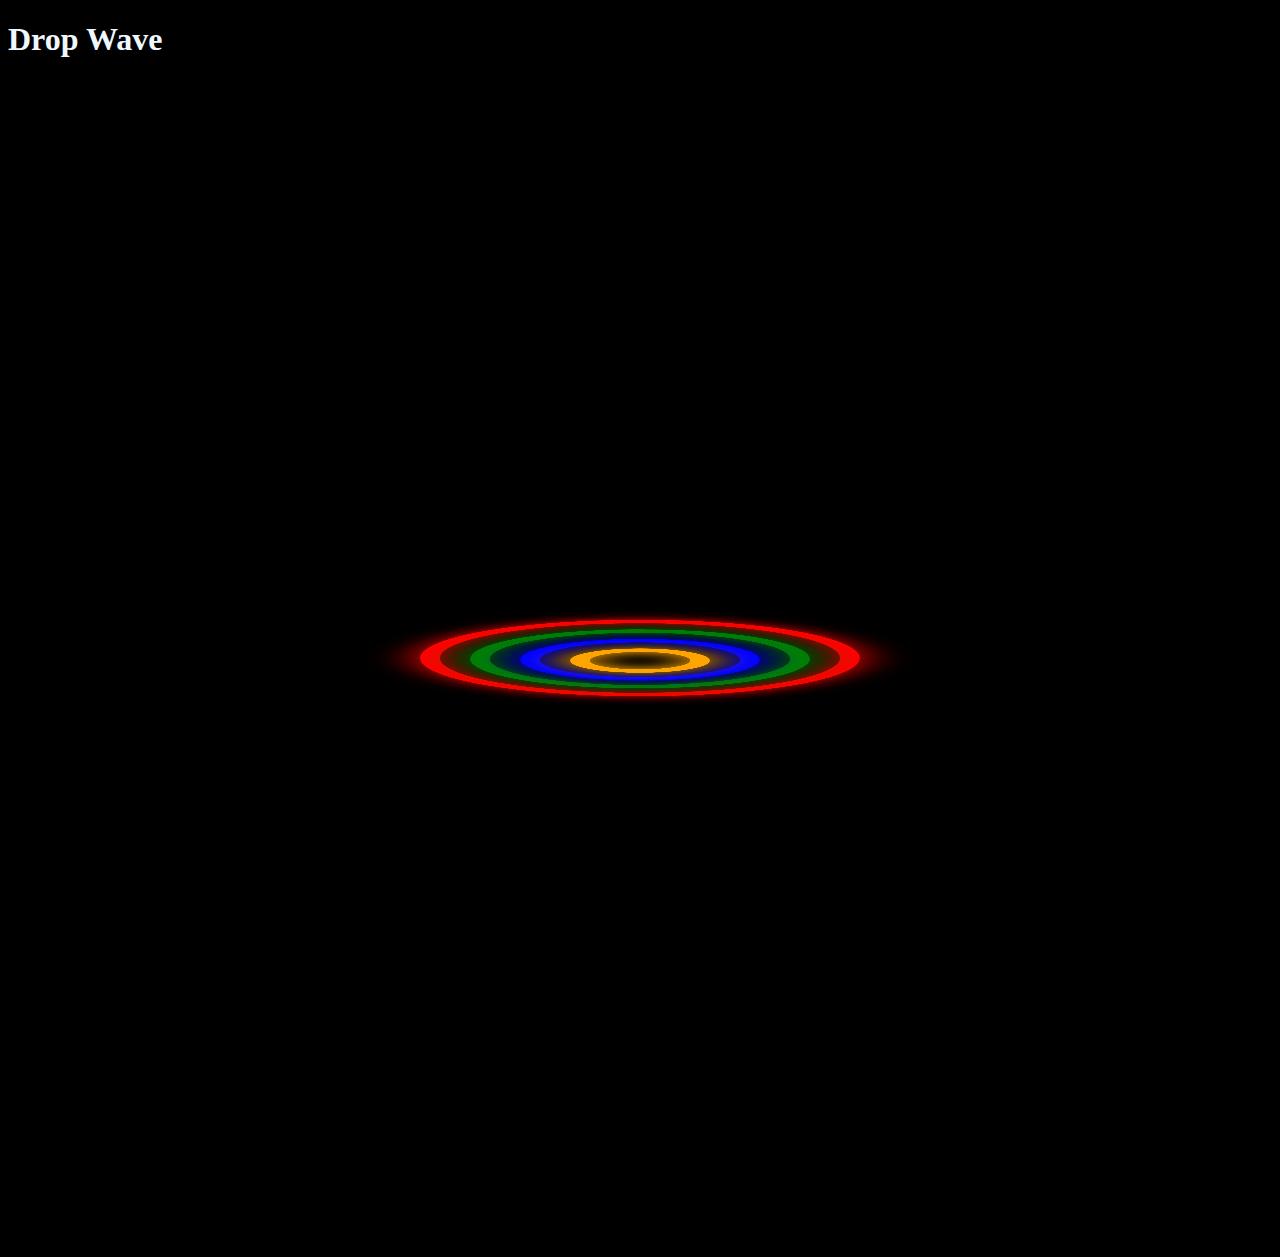
<file: HTML/Cactus_Basket_ball.html>
<!DOCTYPE html>
<html lang="en">
<head>
    <meta charset="UTF-8">
    <meta http-equiv="X-UA-Compatible" content="IE=edge">
    <meta name="viewport" content="width=device-width, initial-scale=1.0">
    <title>Document</title>
    <style>
        body{
            background-color: black;
        }
        @keyframes animate {
            0%{
                transform: translate(0);
            }
            25%{
                transform: translateY(500px);
                animation-duration: 2s;
            }
            50%{
                transform: translate(0);
            }
            75%{
                transform: translateY(-500px);
                animation-duration: 2s;
            }
            100%{
                transform: translate(0);
                animation-duration: 2s;
            }
        }
        .box{
            margin: 30%;
            transform: rotateX(100deg);
        }
        .circle{
            animation-name: animate;
            animation-duration: 5s;
            animation-iteration-count: infinite;
            animation-timing-function: linear;
        }
        .circle1{
            height: 400px;
            width: 400px;
            border: 20px solid red;
            box-shadow: 0 0 50px red,
            inset 0 0 50px red;
            border-radius: 50%;
            /* animation-delay: .5s; */
        }
        .circle2{
            margin-top: 25px;
            height: 300px;
            width: 300px;
            border: 20px solid green;
            box-shadow: 0 0 50px green,
            inset 0 0 50px green;
            border-radius: 50%;
            /* animation-delay: 1s; */
        }
        .circle3{
            margin-top: 25px;
            height: 200px;
            width: 200px;
            border: 20px solid blue;
            box-shadow: 0 0 50px blue,
            inset 0 0 50px blue;
            border-radius: 50%;
            /* animation-delay: 1.5s; */
        }
        .circle4{
            margin-top: 25px;
            height: 100px;
            width: 100px;
            border: 20px solid orange;
            box-shadow: 0 0 50px orange,
            inset 0 0 50px orange;
            border-radius: 50%;
            /* animation-delay: 2s; */
        }
        /* div{
            height: 600px;
            width: 300px;
            display: flex;
            justify-content: space-between;
        }
        @keyframes cactus_plant{
            0%{
                transform: translate(0,0);
            }
            50%{
                transform: translate(-250px,0);
            }
            100%{
                transform: translate(0,0);
            }
        }
        @keyframes ball_jump{
           0%{
                transform: translate(0,0);
            }
            50%{
                transform: translate(0,-250px);
            }
            100%{
                transform: translate(0,0);
            }
}
        .cactus{
            margin-top: 500px;
            height: 100px;
            width: 100px;
            animation-name: cactus_plant;
            animation-duration: 3s;
            animation-iteration-count: infinite;
            animation-timing-function: linear;
        }
        .ball{
            margin-top: 550px;
            margin-left: 100px;
            height: 50px;
            width: 50px;
            animation-name: ball_jump;
            animation-duration: 3s;
            animation-timing-function: linear;
            animation-iteration-count: infinite;
        } */
    </style>
</head>
<body>
    <h1 style="color: aliceblue;">Drop Wave</h1>
    <!-- <center>
        <div>
            <img class="ball" src="../IMAGE/basketball.png" alt="">
            <img class="cactus" src="../IMAGE/cactus.webp" alt="">
        </div>
    </center> -->
    <center>
        <div class="box">
            <div class="circle circle1">
                <div class="circle circle2">
                    <div class="circle circle3">
                        <div class="circle circle4"></div>
                    </div>
                </div>
            </div>
        </div>
    </center>
</body>
</html>
</file>
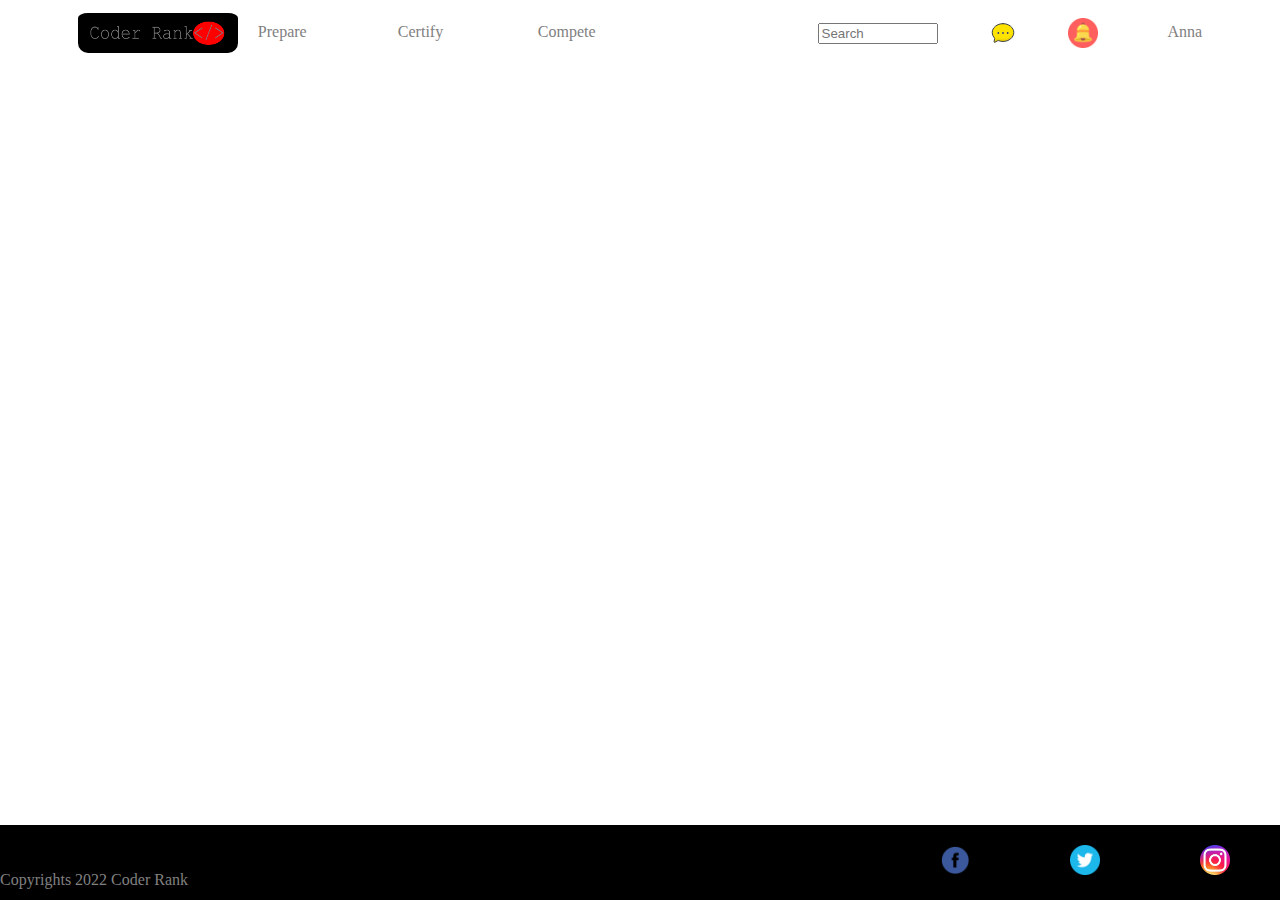
<file: HTML/Certify.html>
<!DOCTYPE html>
<html lang="en">
<head>
    <meta charset="UTF-8">
    <meta http-equiv="X-UA-Compatible" content="IE=edge">
    <meta name="viewport" content="width=device-width, initial-scale=1.0">
    <title>Document</title>
    <link rel="stylesheet" href="../CSS/Home.css">
</head>
<body>
    <div class="fixed_head_nav_bar">
        <div class="nav_bar_left">
            <img src="../IMAGE/coder_rank.png" alt="">
            <a href="./Home.html">Prepare</a>
            <a href="#">Certify</a>
            <a href="./Compete.html">Compete</a>
        </div>
        <div class="nav_bar_right">
            <div class="search_bar">
                <form>
                    <input type="search" placeholder="Search">
                </form>
            </div>
            <div class="msg">
                <a href=""><img src="../IMAGE/message_logo.svg" alt=""></a>
            </div>
            <div class="notifi">
                <a href=""><img src="../IMAGE/noti.webp" alt=""></a>
            </div>
            <div class="member">
                <a href="">Anna</a>
            </div>
        </div>
    </div>
    <div class="footer">
        <div class="footer_left">
            <p>
                Copyrights 2022 Coder Rank
            </p>
        </div>
        <div class="footer_right">
            <a href=""><img src="../IMAGE/fb.webp" alt=""></a>
            <a href=""><img src="../IMAGE/twitter.webp" alt=""></a>
            <a href=""><img src="../IMAGE/insta.png" alt=""></a>
        </div>
    </div>
</body>
</html>
</file>
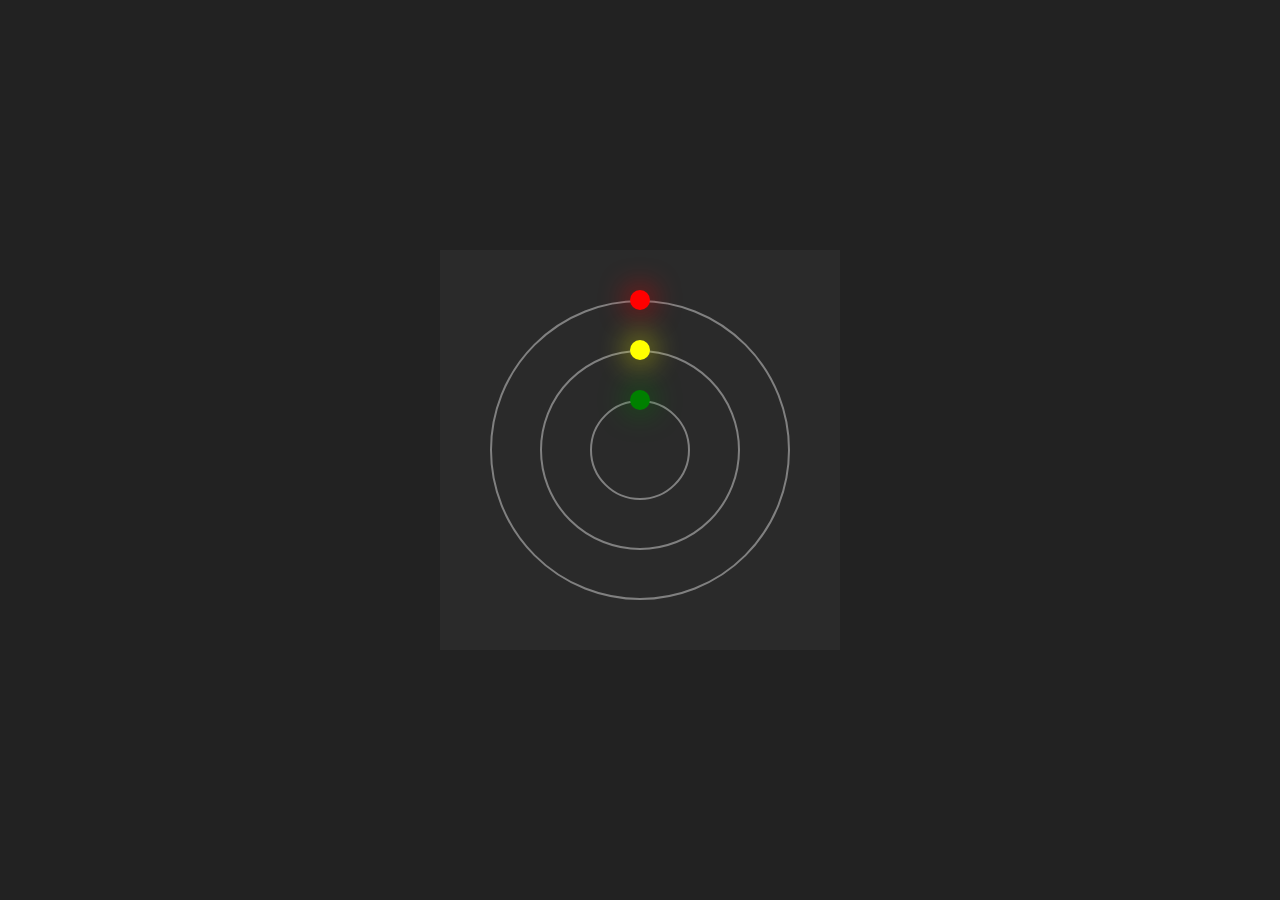
<file: HTML/Circle.html>
<!DOCTYPE html>
<html lang="en">
<head>
    <meta charset="UTF-8">
    <meta http-equiv="X-UA-Compatible" content="IE=edge">
    <meta name="viewport" content="width=device-width, initial-scale=1.0">
    <title>Document</title>
    <style>
        *{
            margin: 0;
            padding: 0;
            box-sizing: border-box;
        }
        body{
            display: flex;
            justify-content: center;
            align-items: center;
            min-height: 100vh;
            background-color: #222; 
        }
        .loader{
            position: relative;
            height: 400px;
            width: 400px;
            background-color: #2a2a2a;
            display: flex;
            justify-content: center;
            align-items: center;
        }
        @keyframes clock {
            0%{
                transform: rotate(0deg);
            }
            100%{
                transform: rotate(360deg);
            }
        }
        .circle{
            position: absolute;
            height: 300px;
            width: 300px;
            border: 2px solid gray;
            border-radius: 50%;
            animation: clock;
            animation-duration: 6s;
            animation-timing-function: linear;
            animation-iteration-count: infinite;
        }
        .circle2{
            height: 200px;
            width: 200px;
            animation: clock;
            animation-duration: 20s;
            animation-timing-function: linear;
            animation-iteration-count: infinite;
        }
        .circle3{
            height: 100px;
            width: 100px;
            animation: clock;
            animation-duration: 40s;
            animation-timing-function: linear;
            animation-iteration-count: infinite;
        }
        .circle::before{
            content: '';
            position: absolute;
            width: 20px;
            height: 20px;
            top: -12px;
            left: 50%;
            border-radius: 50%;
            transform: translateX(-50%);
            background: var(--clr);
            box-shadow: 0 0 30px var(--clr);

        }
    </style>
</head>
<body>
    <div class="loader">
        <div class="circle" style="--clr:red"></div>
        <div class="circle circle2" style="--clr:yellow"></div>
        <div class="circle circle3" style="--clr:green"></div>
    </div>
</body>
</html>
</file>
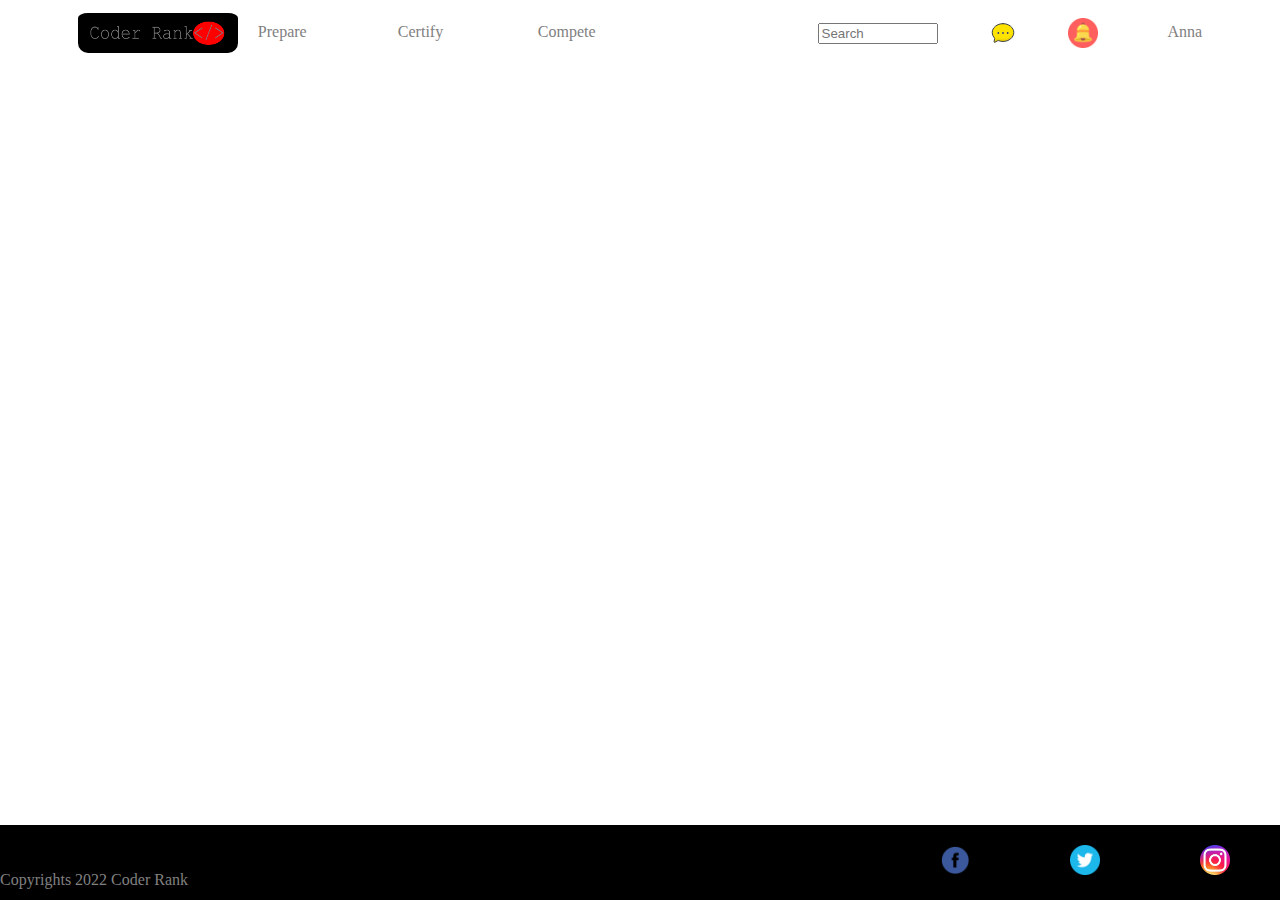
<file: HTML/Compete.html>
<!DOCTYPE html>
<html lang="en">
<head>
    <meta charset="UTF-8">
    <meta http-equiv="X-UA-Compatible" content="IE=edge">
    <meta name="viewport" content="width=device-width, initial-scale=1.0">
    <title>Document</title>
    <link rel="stylesheet" href="../CSS/Home.css">
</head>
<body>
    <div class="fixed_head_nav_bar">
        <div class="nav_bar_left">
            <img src="../IMAGE/coder_rank.png" alt="">
            <a href="./Home.html">Prepare</a>
            <a href="./Certify.html">Certify</a>
            <a href="#">Compete</a>
        </div>
        <div class="nav_bar_right">
            <div class="search_bar">
                <form>
                    <input type="search" placeholder="Search">
                </form>
            </div>
            <div class="msg">
                <a href=""><img src="../IMAGE/message_logo.svg" alt=""></a>
            </div>
            <div class="notifi">
                <a href=""><img src="../IMAGE/noti.webp" alt=""></a>
            </div>
            <div class="member">
                <a href="">Anna</a>
            </div>
        </div>
    </div>
    <div class="footer">
        <div class="footer_left">
            <p>
                Copyrights 2022 Coder Rank
            </p>
        </div>
        <div class="footer_right">
            <a href=""><img src="../IMAGE/fb.webp" alt=""></a>
            <a href=""><img src="../IMAGE/twitter.webp" alt=""></a>
            <a href=""><img src="../IMAGE/insta.png" alt=""></a>
        </div>
    </div>
</body>
</html>
</file>
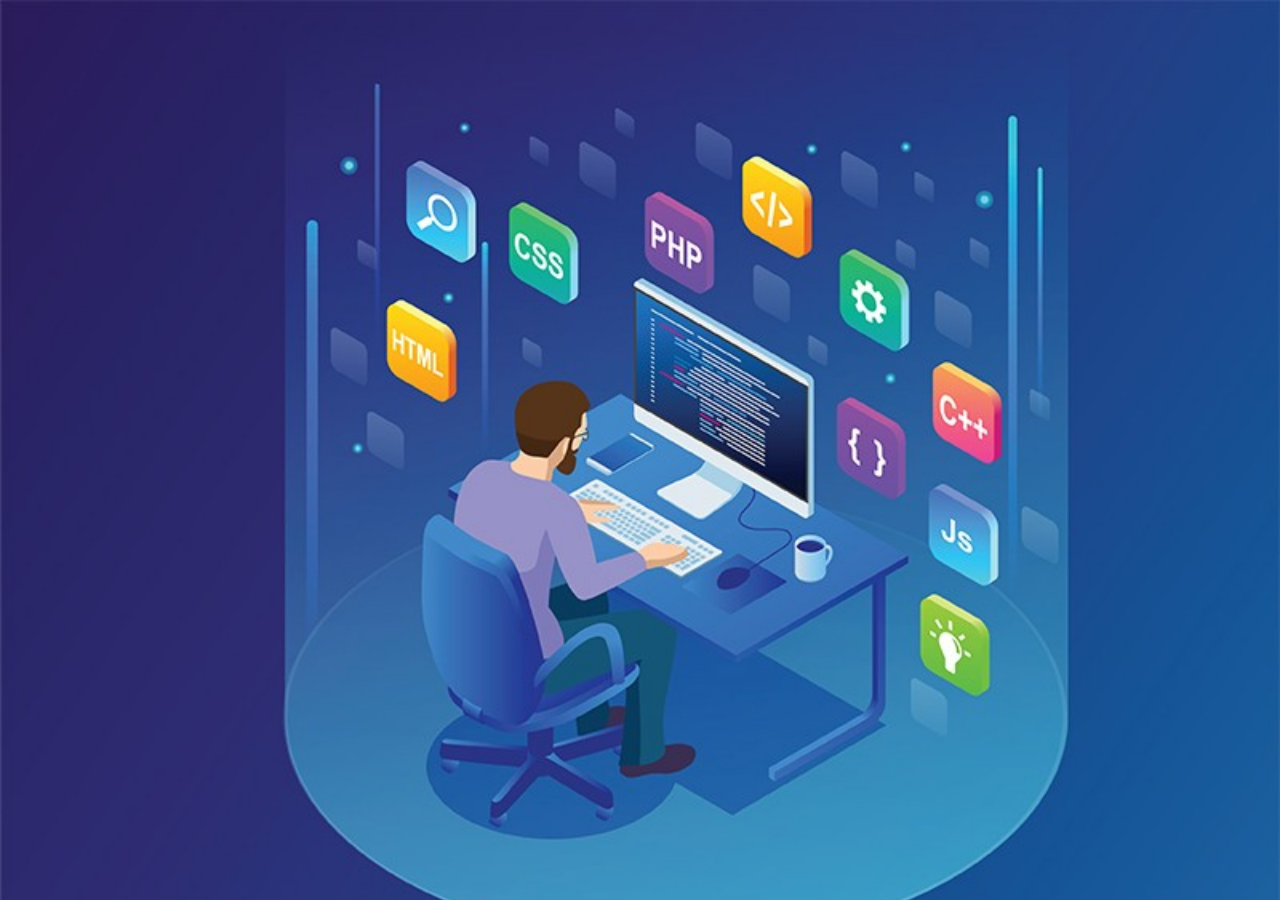
<file: HTML/Developer_Img.html>
<!DOCTYPE html>
<html lang="en">
<head>
    <meta charset="UTF-8">
    <meta http-equiv="X-UA-Compatible" content="IE=edge">
    <meta name="viewport" content="width=device-width, initial-scale=1.0">
    <title>Document</title>
</head>
<body style="background-image: url(../IMAGE/web_developer_person.jpg); background-size: cover;">
</body>
</html>
</file>
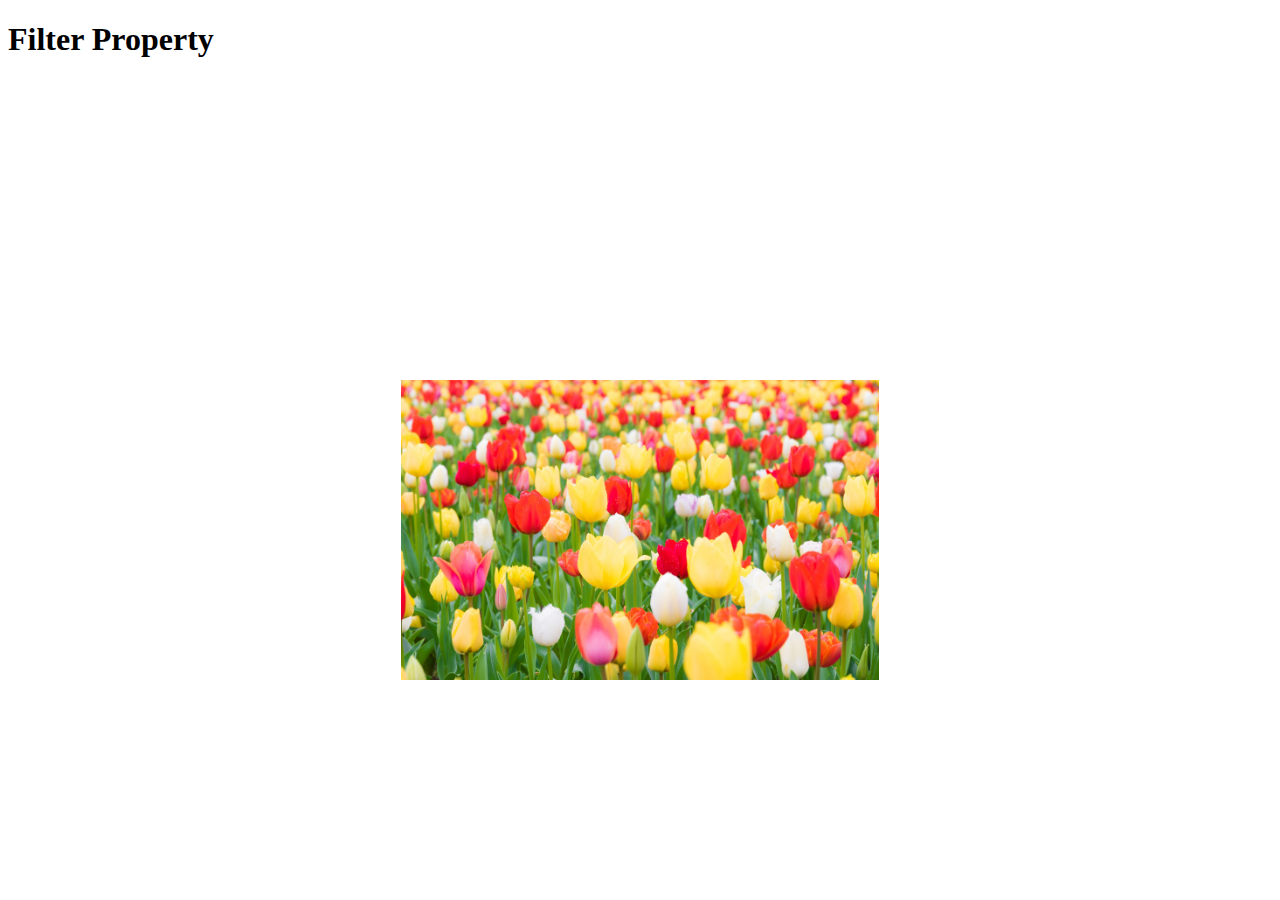
<file: HTML/Filter_flower.html>
<!DOCTYPE html>
<html lang="en">
<head>
    <meta charset="UTF-8">
    <meta http-equiv="X-UA-Compatible" content="IE=edge">
    <meta name="viewport" content="width=device-width, initial-scale=1.0">
    <title>Document</title>
    <style>
        img{
            margin-top: 300px;
            height: 300px;
            width: auto;
            animation-name: flower;
            animation-duration: 36s;
            animation-iteration-count: 1;
        }
        @keyframes flower {
            1%{
                filter: none;
                animation-duration: 3s;
            }7%{
                filter: blur(5px);
                animation-duration: 3s;
            }10%{
                filter: brightness(50%);
                animation-duration: 3s;
            }15%{
                filter: contrast(50%);
                animation-duration: 3s;
            }25%{
                filter: drop-shadow(8px 8px 10px gray);
                animation-duration: 3s;
            }40%{
                filter: grayscale(10%);
                animation-duration: 3s;
            }50%{
                filter: hue-rotate(90deg);
                animation-duration: 3s;
            }60%{
                filter: invert(100%);
                animation-duration: 3s;
            }70%{
                filter: opacity(40%);
                animation-duration: 3s;
            }80%{
                filter: saturate(3);
                animation-duration: 3s;
            }90%{
                filter: sepia(60%);
                animation-duration: 3s;
            }
            100%{
                filter: grayscale(50%) drop-shadow(5px 5px 3px black);
                animation-duration: 3s;
            }
        }
    </style>
</head>
<body>
    <h1>Filter Property</h1>
    <center>
        <img src="../IMAGE/flower.jpg">
    </center>    
</body>
</html>
</file>
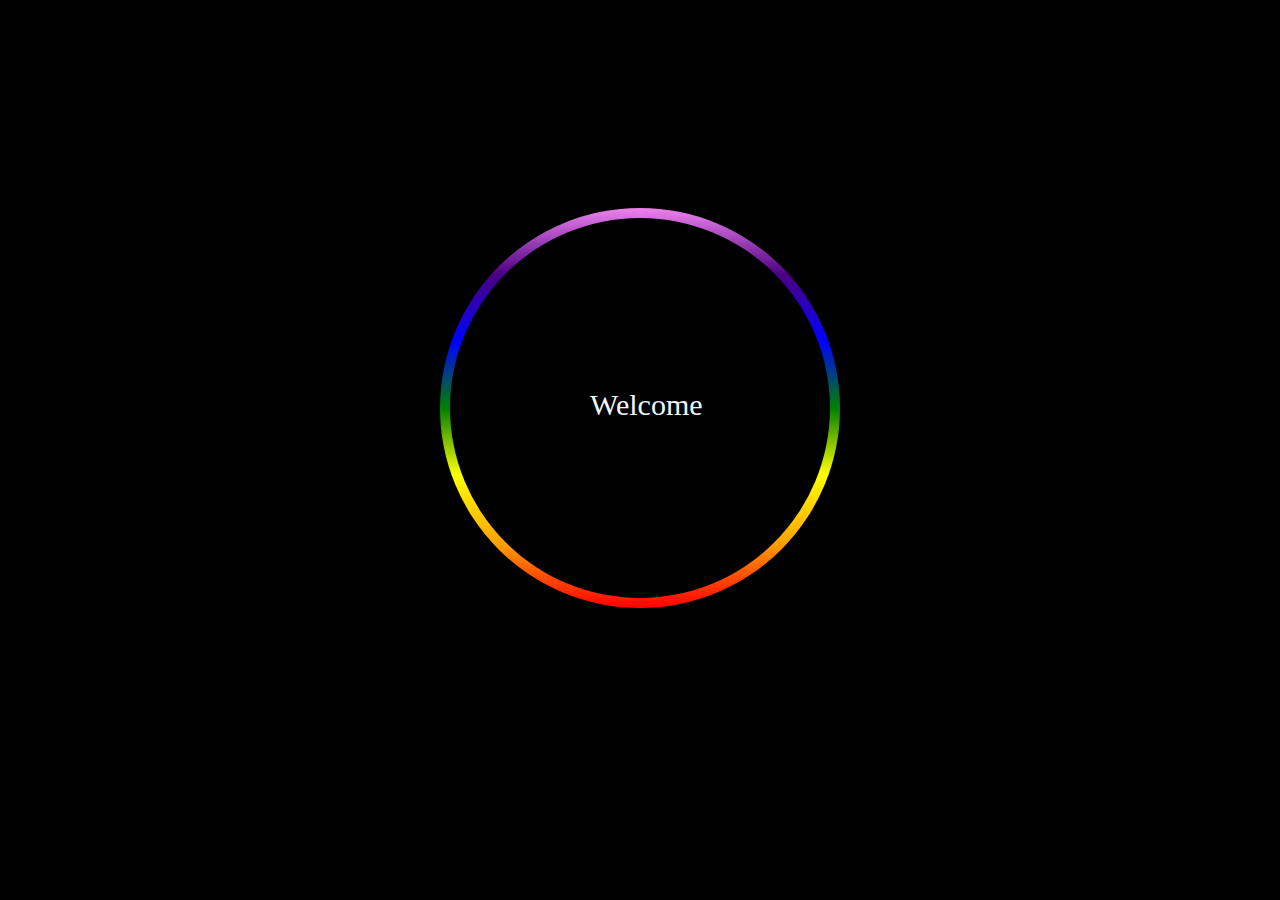
<file: HTML/Gradient.html>
<!DOCTYPE html>
<html lang="en">
<head>
    <meta charset="UTF-8">
    <meta http-equiv="X-UA-Compatible" content="IE=edge">
    <meta name="viewport" content="width=device-width, initial-scale=1.0">
    <title>Document</title>
    <style>
        body{
            display: flex;
            justify-content: center;
            align-content: center;
            background-color: rgb(0, 0, 0);
        }
        .main_box{
            position: relative;
            height: 800px;
            width: 800px;
            background-color: black;
            /* border-radius: 50%; */
        }
        @keyframes circle1 {
            0%{
                transform: rotate(0deg);
            }
            100%{
                transform: rotate(360deg);
            }
        }
        .circle1{
            position: absolute;
            height: 400px;
            width: 400px;
            border-radius: 50%;
            left: 200px;
            top: 200px;
            background-image: linear-gradient(violet,indigo,blue,green,yellow,orange,red);
            animation-name: circle1;
            animation-duration: 3s;
            animation-iteration-count: infinite;
            animation-timing-function: linear;
        }
        .circle2{
            position: absolute;
            height: 380px;
            width: 380px;
            background-color: black;
            border-radius: 50%;
            left: 210px;
            top: 210px;
        }
        .circle2>p{
            position: absolute;
            color: aliceblue;
            font-size: 30px;
            top: 140px;
            left: 140px;
        }
    </style>
</head>

<body>
    <div class="main_box">
        <div class="circle1"></div>
        <div class="circle2">
            <p>Welcome</p>
        </div>
    </div>
</body>
</html>
</file>
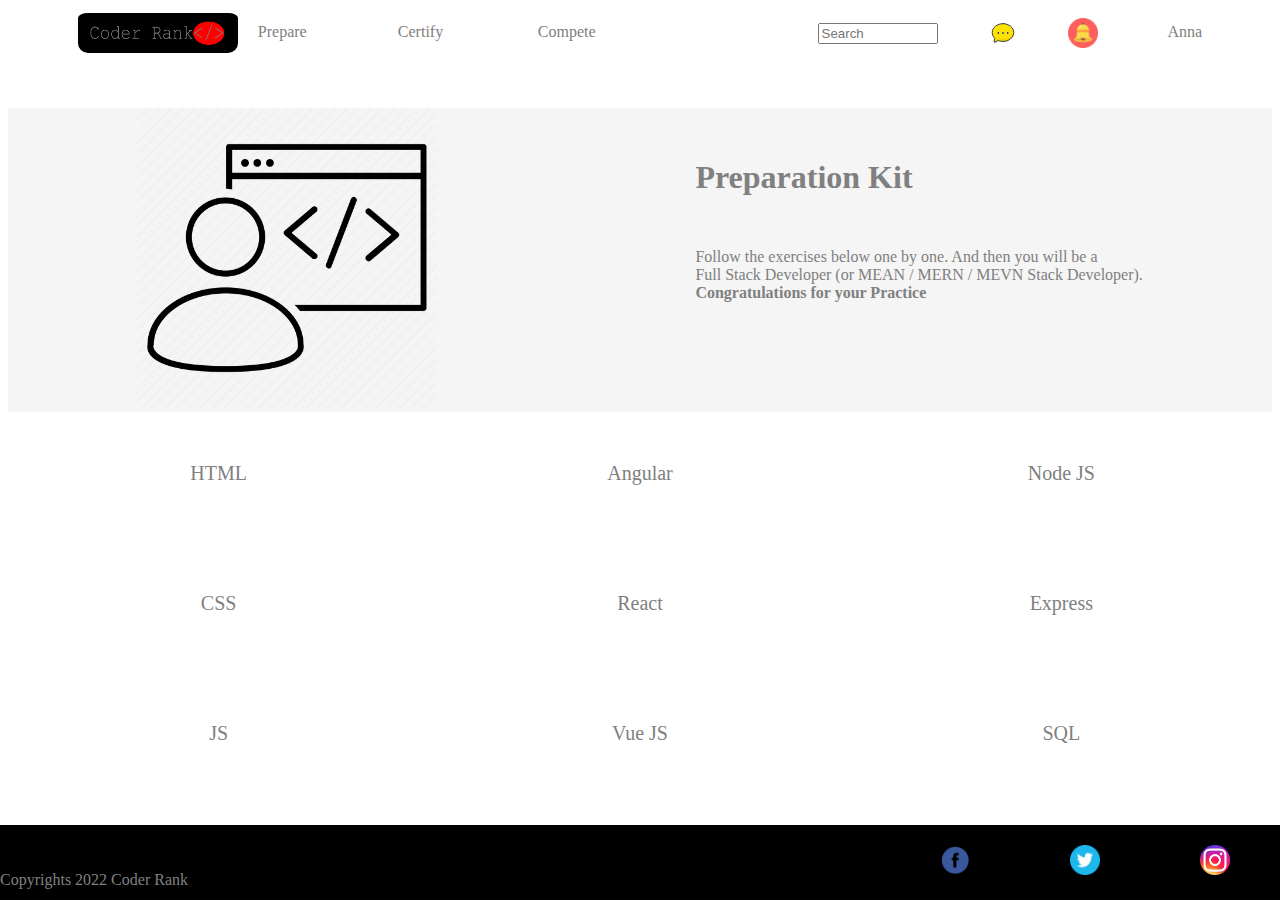
<file: HTML/Home.html>
<!DOCTYPE html>
<html lang="en">
<head>
    <meta charset="UTF-8">
    <meta http-equiv="X-UA-Compatible" content="IE=edge">
    <meta name="viewport" content="width=device-width, initial-scale=1.0">
    <title>Document</title>
    <link rel="stylesheet" href="../CSS/Home.css">
</head>
<body>
    <div class="fixed_head_nav_bar">
        <div class="nav_bar_left">
            <img src="../IMAGE/coder_rank.png" alt="">
            <a href="#">Prepare</a>
            <a href="./Certify.html">Certify</a>
            <a href="./Compete.html">Compete</a>
        </div>
        <div class="nav_bar_right">
            <div class="search_bar">
                <form>
                    <input type="search" placeholder="Search">
                </form>
            </div>
            <div class="msg">
                <a href=""><img src="../IMAGE/message_logo.svg" alt=""></a>
            </div>
            <div class="notifi">
                <a href=""><img src="../IMAGE/noti.webp" alt=""></a>
            </div>
            <div class="member">
                <a href="">Anna</a>
                <!-- <ul>
                    <li></li>
                    <li></li>
                </ul> -->
            </div>
        </div>
    </div>
    <div class="intro">
        <div>
            <img src="../IMAGE/coder_person.webp">
        </div>
        <div>
            <h1>Preparation Kit</h1>
            <p>
                Follow the exercises below one by one. And then you will be a <br>
                Full Stack Developer (or MEAN / MERN / MEVN Stack Developer). <br>
                <b>Congratulations for your Practice</b>
            </p>
        </div>
    </div>
    <div class="content">
        <div class="left">
            <div class="cell"><a href="./Gradient.html">HTML</a></div>
            <div class="cell"><a href="./Cactus_Basket_ball.html">CSS</a></div>
            <div class="cell"><a href="./Ninja_blades.html">JS</a></div>
        </div>
        <div class="center">
            <div class="cell"><a href="./basket_ball.html">Angular</a></div>
            <div class="cell"><a href="./Road_Runner.html">React</a></div>
            <div class="cell"><a href="./Train.html">Vue JS</a></div>
        </div>
        <div class="right">
            <div class="cell"><a href="./Name.html">Node JS</a></div>
            <div class="cell"><a href="./Filter_flower.html">Express</a></div>
            <div class="cell"><a href="./Circle.html">SQL</a></div>
        </div>
    </div>
    <div class="footer">
        <div class="footer_left">
            <p>
                Copyrights 2022 Coder Rank
            </p>
        </div>
        <div class="footer_right">
            <a href="https://www.facebook.com/"><img src="../IMAGE/fb.webp" alt=""></a>
            <a href="https://twitter.com/"><img src="../IMAGE/twitter.webp" alt=""></a>
            <a href="https://www.instagram.com/"><img src="../IMAGE/insta.png" alt=""></a>
        </div>
    </div>
</body>
</html>
</file>
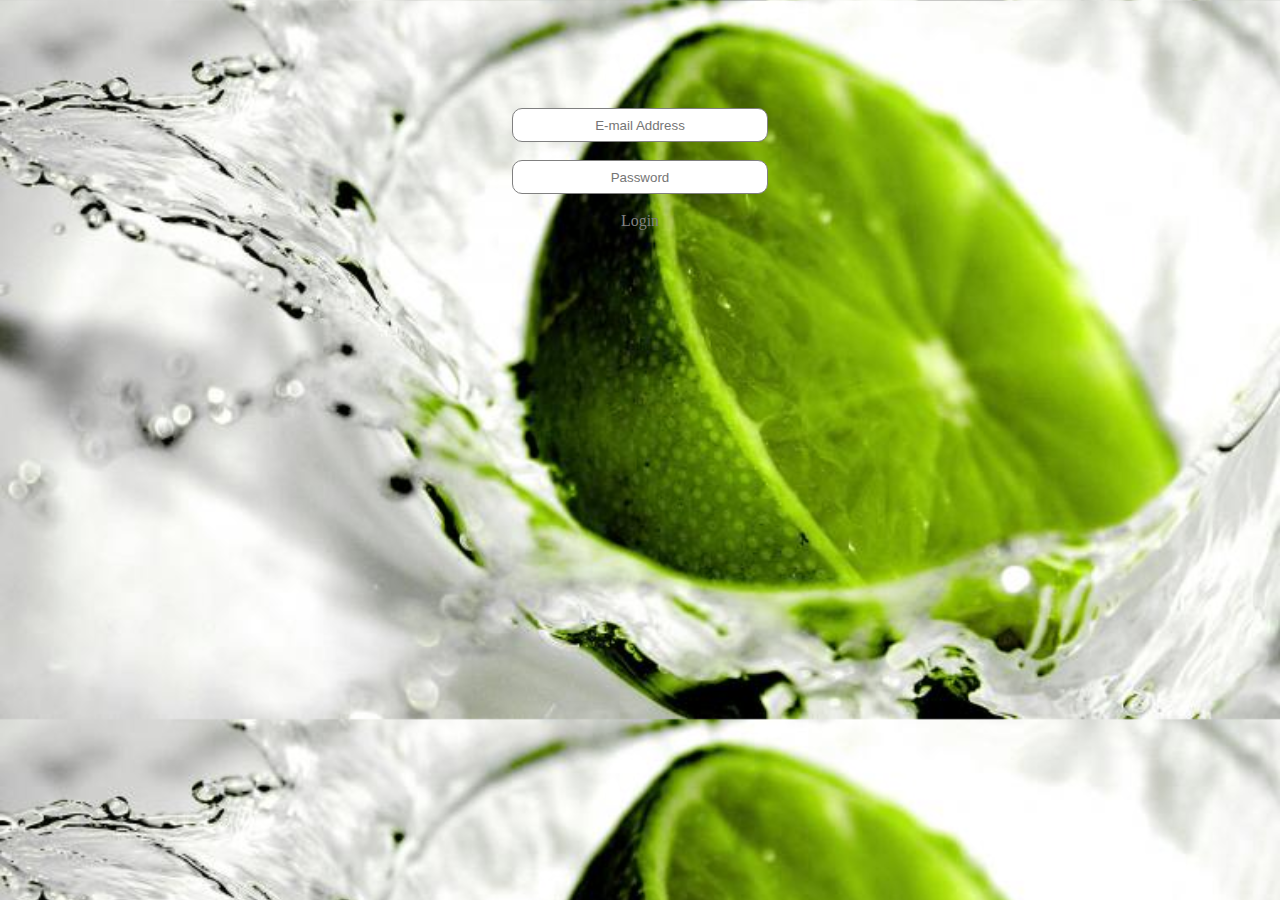
<file: HTML/login.html>
<!DOCTYPE html>
<html lang="en">
<head>
    <meta charset="UTF-8">
    <meta http-equiv="X-UA-Compatible" content="IE=edge">
    <meta name="viewport" content="width=device-width, initial-scale=1.0">
    <title>Document</title>
    <link rel="stylesheet" href="../CSS/Index.css">
</head>
<body style="background-image: url(../IMAGE/login_bg.jpg); background-size: cover;" class="sign_and_log">
    <form>
        <input type="email" placeholder="E-mail Address">
        <br><br>
        <input type="password" placeholder="Password">
        <br><br>
        <a href="./Home.html" target="_blank">Login</a>
    </form>
</body>
</html>
</file>
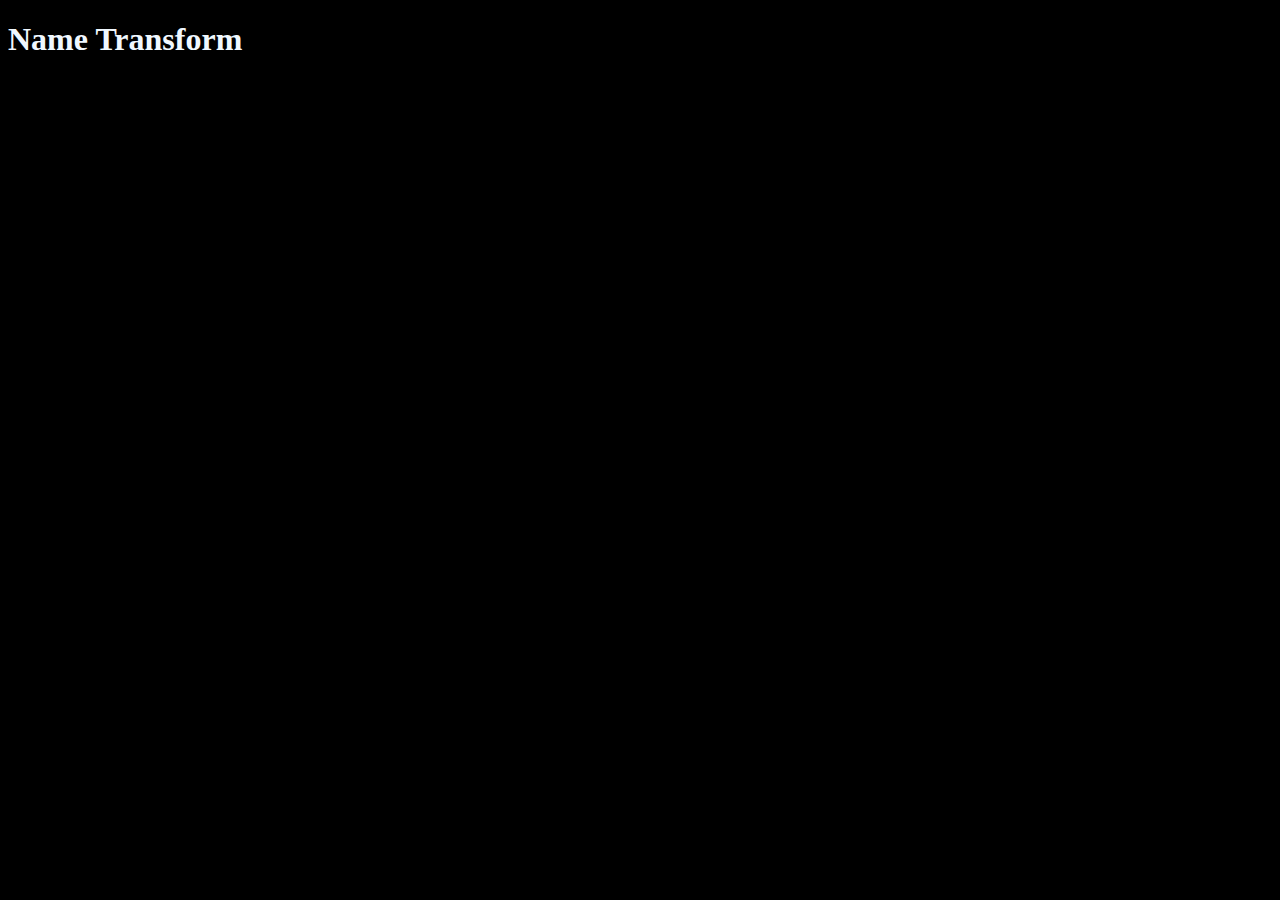
<file: HTML/Name.html>
<!DOCTYPE html>
<html lang="en">
<head>
    <meta charset="UTF-8">
    <meta http-equiv="X-UA-Compatible" content="IE=edge">
    <meta name="viewport" content="width=device-width, initial-scale=1.0">
    <title>Document</title>
    <style>
        body{
            background-color: black;
        }
        @keyframes name {
            1%{
                
                animation-delay: 3s;
                transform: translate(0,0);
            }
            90%{
                opacity: 100%;
                transform: translate(0px,300px) rotate(360deg);
            }
            100%{
                animation-delay: 15s;
            }
        }
        .box{
            display: flex;
            justify-content: center;
            /* animation-duration: 2s;
            animation-name: blades;
            animation-iteration-count: infinite; */
        }
        .box>p{
            color: orange;
            text-shadow: 0 0 100px rgba(247, 154, 49, 0.842);
            opacity: 0%;
            font-size: 20px;
            width: 30px;
            animation-name: name;
            /* transform: translate(0px,500px) rotate(360deg); */
            animation-duration: 18s;
            animation-iteration-count: 1;
        }
        .box>p:nth-child(1)
        {
            animation-delay: 0s;
        }.box>p:nth-child(2)
        {
            animation-delay: 0.5s;
        }.box>p:nth-child(3)
        {
            animation-delay: 1s;
        }.box>p:nth-child(4)
        {
            animation-delay: 1.5s;
        }.box>p:nth-child(5)
        {
            animation-delay: 2s;
        }.box>p:nth-child(6)
        {
            animation-delay: 2.5s;
        }.box>p:nth-child(7)
        {
            animation-delay: 3s;
        }.box>p:nth-child(8)
        {
            animation-delay: 3.5s;
        }.box>p:nth-child(9)
        {
            animation-delay: 4s;
        }.box>p:nth-child(10)
        {
            animation-delay: 4.5s;
        }.box>p:nth-child(11)
        {
            animation-delay: 5s;
        }.box>p:nth-child(12)
        {
            animation-delay: 5.5s;
        }.box>p:nth-child(13)
        {
            animation-delay: 6s;
        }
    </style>
</head>
<body>
    <h1 style="color: aliceblue;">Name Transform</h1>
    <center>
        <div class="box">
            <p>A</p>
            <p>N</p>
            <p>N</p>
            <p>A</p>
            <P>&nbsp;</P>
            <p>P</p>
            <p>A</p>
            <p>N</p>
            <p>D</p>
            <p>I</p>
            <p>Y</p>
            <p>A</p>
            <p>N</p>
        </div>
    </center>
</body>
</html>
</file>
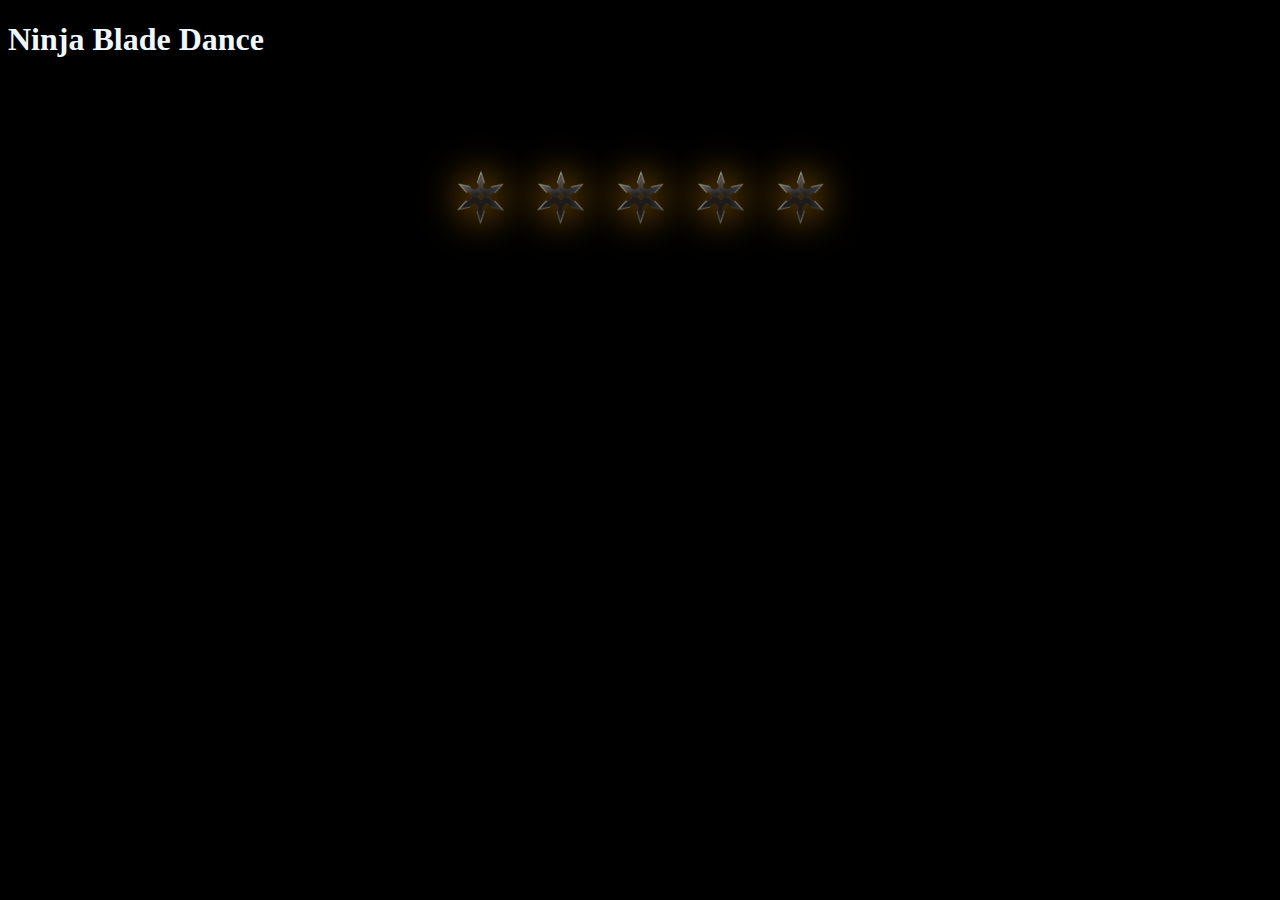
<file: HTML/Ninja_blades.html>
<!DOCTYPE html>
<html lang="en">
<head>
    <meta charset="UTF-8">
    <meta http-equiv="X-UA-Compatible" content="IE=edge">
    <meta name="viewport" content="width=device-width, initial-scale=1.0">
    <title>Document</title>
    <style>
        body{
            background-color: black;
        }
        .box{
            height: 500px;
            width: 100%;
            margin-top: 100px;
        }
        .top{
            display: flex;
            justify-content: center;
        }
        @keyframes blades {
            0%{
                transform: translate(0px,0px);
            }
            50%{
                transform: translate(0px,300px) rotate(360deg);
            }
            75%{
                transform: translate(0px,200px) rotate(180deg);
            }
            100%{
                transform: translate(0px,400px) rotate(360deg);
            }
        }
        .top>img{
            filter: drop-shadow(0 0 20px orange);
            box-shadow: 0,0,20px ;
            border-radius: 50%;
            height: 80px;
            width: 80px;
            animation-duration: 2s;
            animation-name: blades;
            animation-iteration-count: infinite;
        }
        .blade1{
            animation-delay: 0s;
        }.blade2{
            animation-delay: 1s;
            animation-direction: reverse;
        }.blade3{
            animation-delay: 2s;
        }.blade4{
            animation-delay: 3s;
            animation-direction: reverse;
        }.blade5{
            animation-delay: 4s;
        }
        /* .blade6{
            animation-delay: 5s;
            animation-direction: reverse;
        }.blade7{
            animation-delay: 6s;
        }.blade8{
            animation-delay: 7s;
            animation-direction: reverse;
        }.blade9{
            animation-delay: 8s;
        } */
    </style>
</head>
<body>
    <h1 style="color: aliceblue;">Ninja Blade Dance</h1>
    <center>
        <div class="box">
            <div class="top">
                <img class="blade1" src="../IMAGE/ninja_blade.png">
                <img class="blade2" src="../IMAGE/ninja_blade.png">
                <img class="blade3" src="../IMAGE/ninja_blade.png">
                <img class="blade4" src="../IMAGE/ninja_blade.png">
                <img class="blade5" src="../IMAGE/ninja_blade.png">
                <!-- <img class="blade6" src="../IMAGE/ninja_blade.png">
                <img class="blade7" src="../IMAGE/ninja_blade.png">
                <img class="blade8" src="../IMAGE/ninja_blade.png">
                <img class="blade9" src="../IMAGE/ninja_blade.png"> -->
            </div>
            <div class="bottom"></div>
        </div>
    </center>
</body>
</html>
</file>
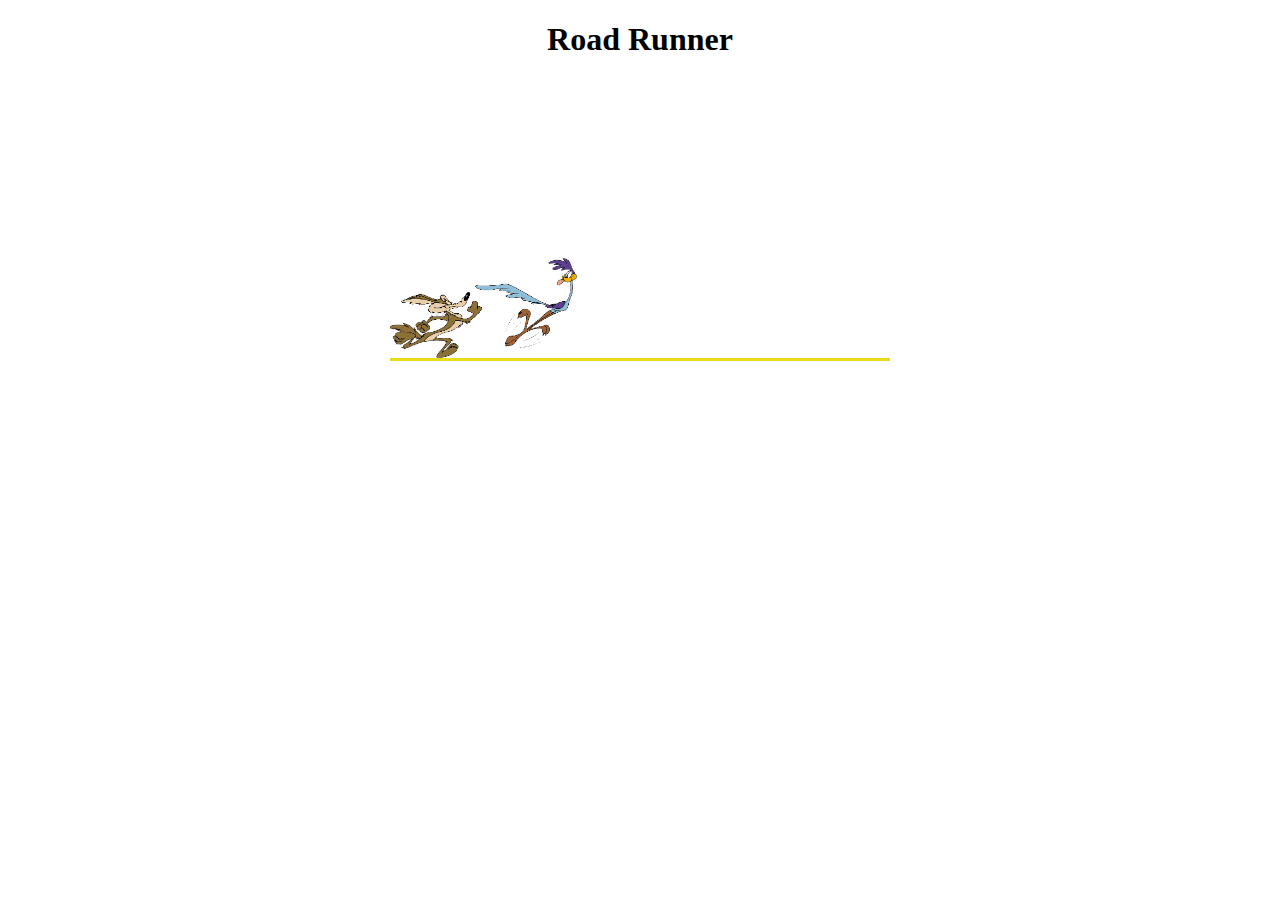
<file: HTML/Road_Runner.html>
<!DOCTYPE html>
<html lang="en">
<head>
    <meta charset="UTF-8">
    <meta http-equiv="X-UA-Compatible" content="IE=edge">
    <meta name="viewport" content="width=device-width, initial-scale=1.0">
    <title>Document</title>
    <style>
        .box{
            margin-top: 200px;
            height: auto;
            width: 500px;
            border-bottom: 3px solid rgb(233, 219, 25);
            display: flex;
        }
        img{
            height: 100px;
            width: auto;
        }

        @keyframes road_runner_and_fox {
            1%{
                animation-delay: 1s;
                transform: translate(0,0);
            }
            50%{
                transform: translate(300px);
            }
            100%{
                filter: opacity(0%);
            }
        }
        @keyframes road_runner {
            1%{
                filter: opacity(0%);
            }
            100%{
                filter: opacity(100%);
                animation-duration: 3s;
            }
        }
        @keyframes fox {
            1%{
                filter: opacity(0%);
            }
            100%{
                filter: opacity(100%);
                animation-duration: 3s;
                transform: translate(0px,300px);
            }
        }
        #road_runner_and_fox{
            animation-name: road_runner_and_fox;
            animation-duration: 8s;
            animation-iteration-count: 1;
        }
        #road_runner{
            filter: opacity(0%);
            animation-name: road_runner;
            animation-delay: 4s;
            animation-duration: 4s;
            margin-left: 250px;
        }
        #help{
            filter: opacity(0%);
            animation-name: fox;
            animation-delay: 4s;
            animation-duration: 3s;
        }
    </style>
</head>
<body>
    <center><h1>Road Runner</h1></center>
   <center>
    <div class="box">
        <img id="road_runner_and_fox" src="../IMAGE/road_runner_and_fox.png">
        <img id="road_runner" src="../IMAGE/road_runner.png">
        <!-- <img id="fox" src="../IMAGE/fox.jpeg"> -->
        <img id="help" src="../IMAGE/fox_asking_help.png">
    </div>
   </center>
</body>
</html>
</file>
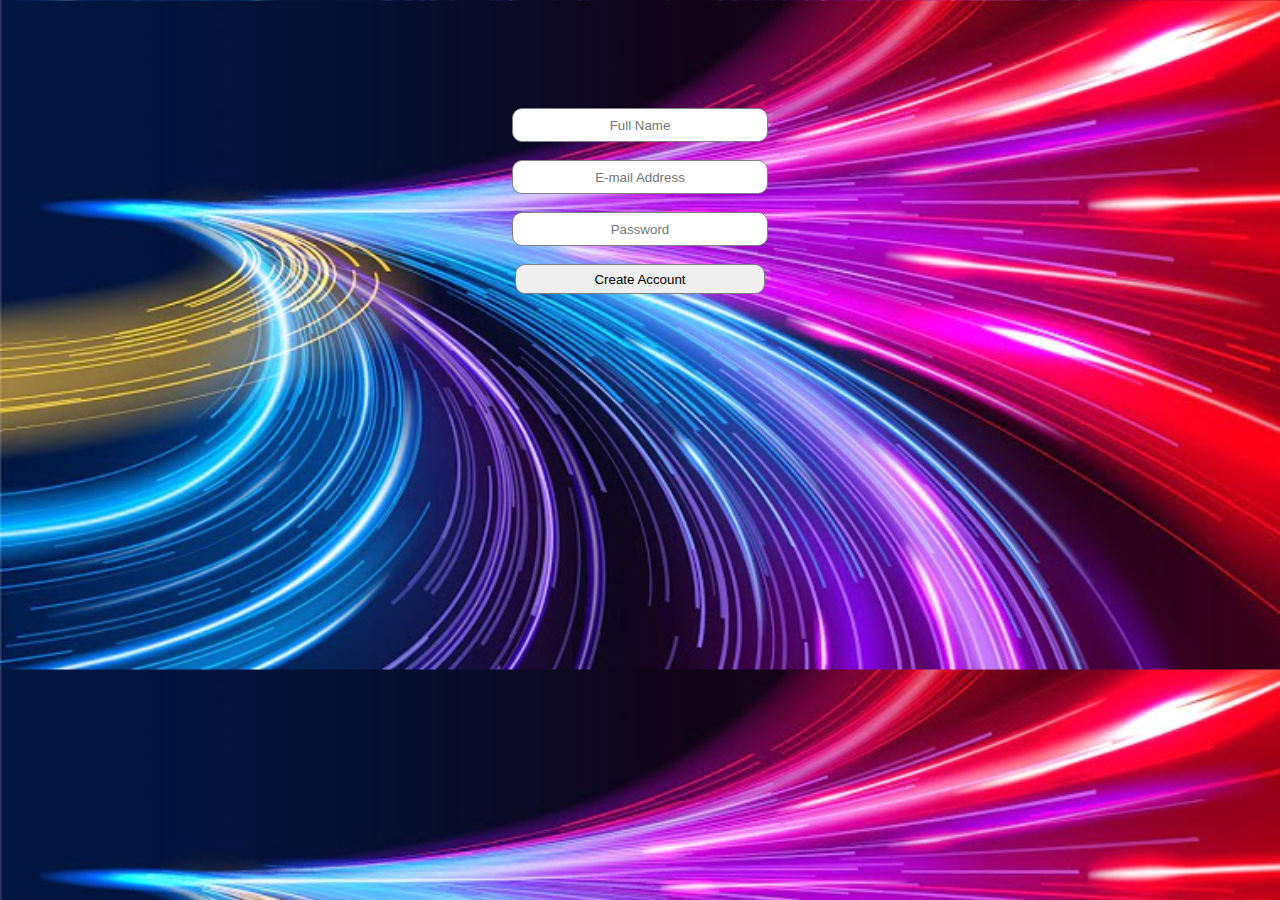
<file: HTML/sign_up.html>
<!DOCTYPE html>
<html lang="en">
<head>
    <meta charset="UTF-8">
    <meta http-equiv="X-UA-Compatible" content="IE=edge">
    <meta name="viewport" content="width=device-width, initial-scale=1.0">
    <title>Document</title>
    <link rel="stylesheet" href="../CSS/Index.css">
</head>
<body style="background-image: url(../IMAGE/sign_bg.jpg); background-size: cover;" class="sign_and_log">
    <form>
        <input type="text" placeholder="Full Name">
        <br><br>
        <input type="email" placeholder="E-mail Address">
        <br><br>
        <input type="password" placeholder="Password">
        <br><br>
        <input id="btn" type="submit" value="Create Account">
    </form>
</body>
</html>
</file>
<file: CSS/Home.css>
.fixed_head_nav_bar{
    display: flex;
    justify-content: space-around;
    height: 50px;
    width: 100%;
    left: 0;
    right: 0;
}
.fixed_head_nav_bar a, input{
    text-decoration: none;
    color: gray;
    margin-top: 15px;
    margin-left: 20px;
    width: 120px;
}
.nav_bar_left{
    display: flex;
    justify-content: space-around;
}
.nav_bar_left>img{
    padding-top: 5px;
    height: 40px;
    width: 160px;
    border-radius: 10px;
}
.nav_bar_right{
    display: flex;
    justify-content: space-around;
}
.nav_bar_right img{
    margin-top: 10px;
    height: 30px;
    width: 30px;
    padding-left: 30px;
}
.member{
    padding-top: 15px;
    padding-left: 50px;
}
.intro{
    margin-top: 50px;
    display: flex;
    justify-content: space-around;
    text-align: left;
    background-color: whitesmoke;
    height: auto;
    width: 100%;
}
.intro>div>img{
    height: 300px;
    width: auto;
}
.intro>div h1,p{
    color: gray;
    padding-top: 30px;
}
.content{
    display: flex;
    justify-content: space-around;
}
.content a{
    text-decoration: none;
    text-align: center;
    color: gray;
    font-size: 20px;
}
.cell{
    height: 80px;
    width: 200px;
    text-align: center;
    margin: 50px 20px 50px 20px;
}
.cell a:hover{
    text-transform: uppercase;
    color: black;
}
.footer {
    display: flex;
    justify-content: space-between;
    position: fixed;
    left: 0;
    bottom: 0;
    width: 100%;
    background-color: black;
    height: 75px;
    width: 100%;
    color: gray;
    text-align: left;
 }
 .footer_right{
     display: flex;
     justify-content: space-around;
 }
 .footer_right>a>img{
     margin-top: 20px;
     margin-left: 50px;
     margin-right: 50px;
     height: 30px;
     width: auto;
 }
 @media screen and (max-width:800px){
     .fixed_head_nav_bar{
         display: block;
         justify-content: center;
         height: auto;
         width: 100%;
     }
     .intro{
         display: block;
         justify-content: center;
         padding-left: 40px;
     }
     .intro p{
         padding-bottom: 100px;
     }
     .content{
         display: block;
         justify-content: center;
         height: 900px;
         width: 100%;
     }
     .cell{
        height: auto;
        width: 100%;
        text-align: center;
    }
 }
</file>
<file: CSS/Index.css>
.fixed_head{
    display: flex;
    justify-content: space-around;
    padding-top: 50px;
}
.brand_name>img{
    height: 80px;
    width: auto;
    border-radius: 20px;
}
.login_sign_up{
    display: flex;
    justify-content: space-around;
    padding-top: 30px;
}
.login_sign_up>a{
    height: 30px;
    width: 100px;
    text-align: center;
    padding-top: 10px;
    text-decoration: none;
    color: gray;
    margin: 5px 150px;
}
.sign_up{
    border: 1px solid gray;
}
.sign_up:hover{
    color: gray;
    border: 1px solid gray;
    background-color: whitesmoke;
    border: 1px solid white;
}
.login:hover{
    color: gray;
    border-bottom: 1px solid gray;
}
.content{
    display: flex;
    justify-content: space-around;
    padding-top: 100px;
}
.left{
    padding-top: 100px;
}
.left_head>p{
    text-align: center;
    color: gray;
    font-size: 30px;
}
.left_left_right{
    display: flex;
    justify-content: space-around;
    text-align: center;
}
.left_left_right>div{
    padding-top: 150px;
}
p{
    color: gray;
}
.empty{
    width: 100px;
}
.right{
    height: 500px;
    width: 1000px;
    border: none;
}
.empty_div{
    display: none;
}
b{
    color: wheat;
}
.footer {
    position: fixed;
    left: 0;
    bottom: 0;
    width: 100%;
    background-color: black;
    color: gray;
    text-align: left;
 }
@media screen and (max-width:800px) {
    .fixed_head{
        height: auto;
        width: 100%;
    }
    .login_sign_up>a{
        height: 30px;
        width: 100px;
        margin: 5px 20px;
    }
    .brand_name>img{
        margin-top: 40px;
        height: 30px;
        width: 100%;
    }
    .content{
        display: block;
        justify-content: center;
    }
    .left_left_right{
        display: block;
        justify-content: center;
    }
    .sign_up{
        border: none;
        width: 100%;
    }
    .right{
        padding-top: 100px;
        padding-bottom: 100px;
        height: 300px;
        width: 400px;
    }
}
/* -- sign up and login -- */
.sign_and_log{
    text-align: center;
    background-color: whitesmoke;
}
form{
    padding-top: 100px;
    padding-bottom: 100px;
}
input{
    text-align: center;
    height: 30px;
    width: 250px;
    border: 1px solid gray;
    border-radius: 10px;
}
input:focus{
    border: 3px solid wheat;
}
.sign_and_log a{
    text-decoration: none;
    color: gray;
    height: 30px;
    width: 80px;
}
</file>
